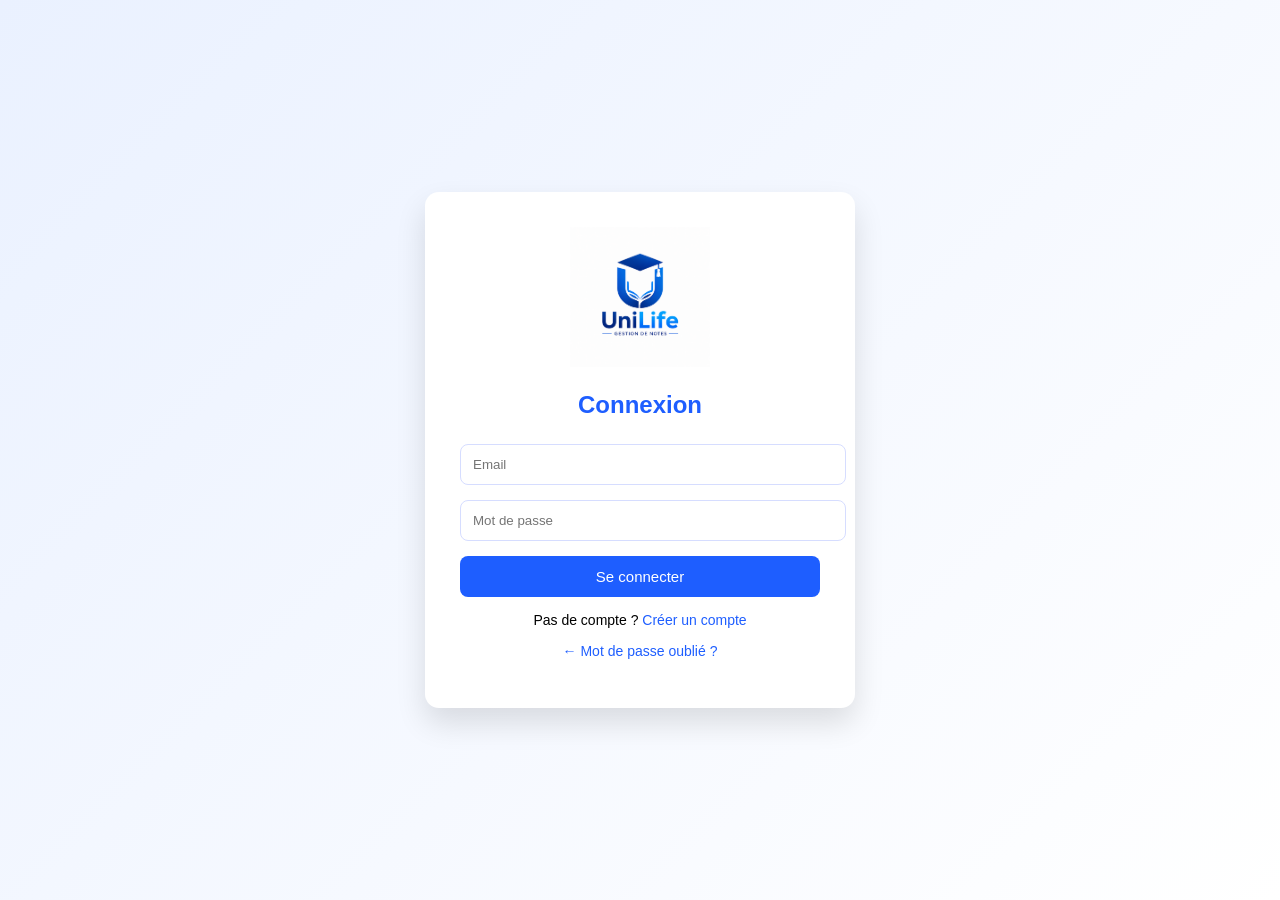
<file: index.html>
<!DOCTYPE html>
<html lang="fr">
<head>

<meta charset="UTF-8">
<meta name="viewport" content="width=device-width, initial-scale=1.0, viewport-fit=cover">
<meta name="mobile-web-app-capable" content="yes">
<meta name="apple-mobile-web-app-capable" content="yes">
<meta name="apple-mobile-web-app-status-bar-style" content="default">
<meta name="apple-mobile-web-app-title" content="UNILIFE">
<meta name="msapplication-TileColor" content="#2563eb">
<meta name="msapplication-config" content="browserconfig.xml">
<meta name="theme-color" content="#2563eb">
<meta name="description" content="Plateforme universitaire de gestion des notes et bulletins PDF">

<title>UNILIFE - Gestion des notes</title>

<link rel="manifest" href="manifest.json">
<link rel="icon" href="logo.png.png" type="image/png" sizes="32x32">
<link rel="apple-touch-icon" href="logo.png.png" sizes="192x192">
<link rel="icon" href="logo.png.png" sizes="192x192">
<link rel="icon" href="logo.png.png" sizes="512x512">

<!-- Preconnect pour améliorer les performances -->
<link rel="preconnect" href="https://cdnjs.cloudflare.com">

<link rel="stylesheet" href="style.css">
<link rel="stylesheet" href="https://cdnjs.cloudflare.com/ajax/libs/font-awesome/6.5.0/css/all.min.css">

<!-- ====================== VÉRIFICATION AUTH ====================== -->
<script>
    // Protection de la page : redirection si non connecté
    const token = localStorage.getItem("token");
    if (!token) {
        window.location.href = "login.html";
    }
</script>

</head>

<body>

<header class="header">

    <div class="header-left">
        <img src="logo.png.png" alt="UNILIFE Logo" class="header-logo">
        <div class="header-title">
            <span class="main-title">UNILIFE</span>
            <small>Gestion des notes</small>
        </div>
    </div>

    <button class="theme-btn" onclick="toggleTheme()" title="Changer le thème">
        <i class="fa-solid fa-moon"></i>
    </button>

    <div class="user-info">
        <i class="fa-solid fa-user"></i>
        <span id="userInfo">Loading...</span>
    </div>

    <button class="logout-btn" onclick="logout()" title="Déconnexion">
        <i class="fa-solid fa-right-from-bracket"></i>
    </button>

    <button id="downloadAppBtn" class="download-app-btn" onclick="downloadApp()" title="Installer l'application" style="display: none;">
        <i class="fa-solid fa-arrow-up-from-bracket"></i>
        Installer l'application
    </button>

    <div class="download-hint">
        <small>Ouvrez cette page dans Chrome ou Edge via <strong>https://unilife-front-end.onrender.com</strong></small>
    </div>

</header>

<div class="container">

    <div class="card">
        <h3><i class="fa-solid fa-school"></i> Class / Classe</h3>
        <input type="text" id="className" placeholder="Ex: PremiereA4">

        <h3><i class="fa-solid fa-user-graduate"></i> Student / Élève</h3>
        <input type="text" id="studentName" placeholder="Ex: Wilfried Momene">

        <input type="number" id="totalSubjects" placeholder="Nombre de matières" min="1">

        <button onclick="generateSubjects()">
            <i class="fa-solid fa-wand-magic-sparkles"></i> Générer
        </button>

        <button onclick="resetAll()">
            <i class="fa-solid fa-rotate"></i> Réinitialiser
        </button>
    </div>

    <div id="subjectsContainer"></div>

    <div class="card">
        <h3><i class="fa-solid fa-chart-pie"></i> Résultat</h3>
        <div id="result"></div>

        <button onclick="calculate()">
            <i class="fa-solid fa-calculator"></i> Calculer
        </button>

        <button id="saveBtn" onclick="saveResult()" style="display:none;">
            <i class="fa-solid fa-floppy-disk"></i> Sauvegarder
        </button>

        <button id="downloadPdfBtn" class="download-pdf-btn" onclick="downloadBulletinPDF()" style="display:none;">
            <i class="fa-solid fa-file-pdf"></i> Télécharger le bulletin PDF
        </button>
    </div>

</div>

<!-- ====================== FOOTER ====================== -->
<footer class="footer">
    <div class="footer-container">
        <div class="footer-info">
            <h3>UNILIFE</h3>
            <p>Gestion des notes scolaires</p>
        </div>
        <div class="footer-contact">
            <h4>Contactez-nous</h4>
            <a href="tel:+237675558203" class="contact-link">
                <i class="fa-solid fa-phone"></i> +237 675 558 203
            </a>
            <a href="mailto:momenewilfried@gmail.com" class="contact-link">
                <i class="fa-solid fa-envelope"></i> momenewilfried@gmail.com
            </a>
        </div>
        <div class="footer-copyright">
            <p>&copy; Mai 2026 UNILIFE - Tous droits réservés</p>
            <p>Développé par <strong>Wilfried Momene</strong></p>
        </div>
    </div>
</footer>

<!-- ====================== PWA ====================== -->
<script>
    if ('serviceWorker' in navigator) {
        window.addEventListener('load', function () {
            navigator.serviceWorker.register('service-worker.js')
                .then(reg => console.log('Service Worker enregistré'))
                .catch(err => console.error('Erreur SW:', err));
        });
    }
</script>

<script src="dashboard.js"></script>
</body>
</html>
</file>
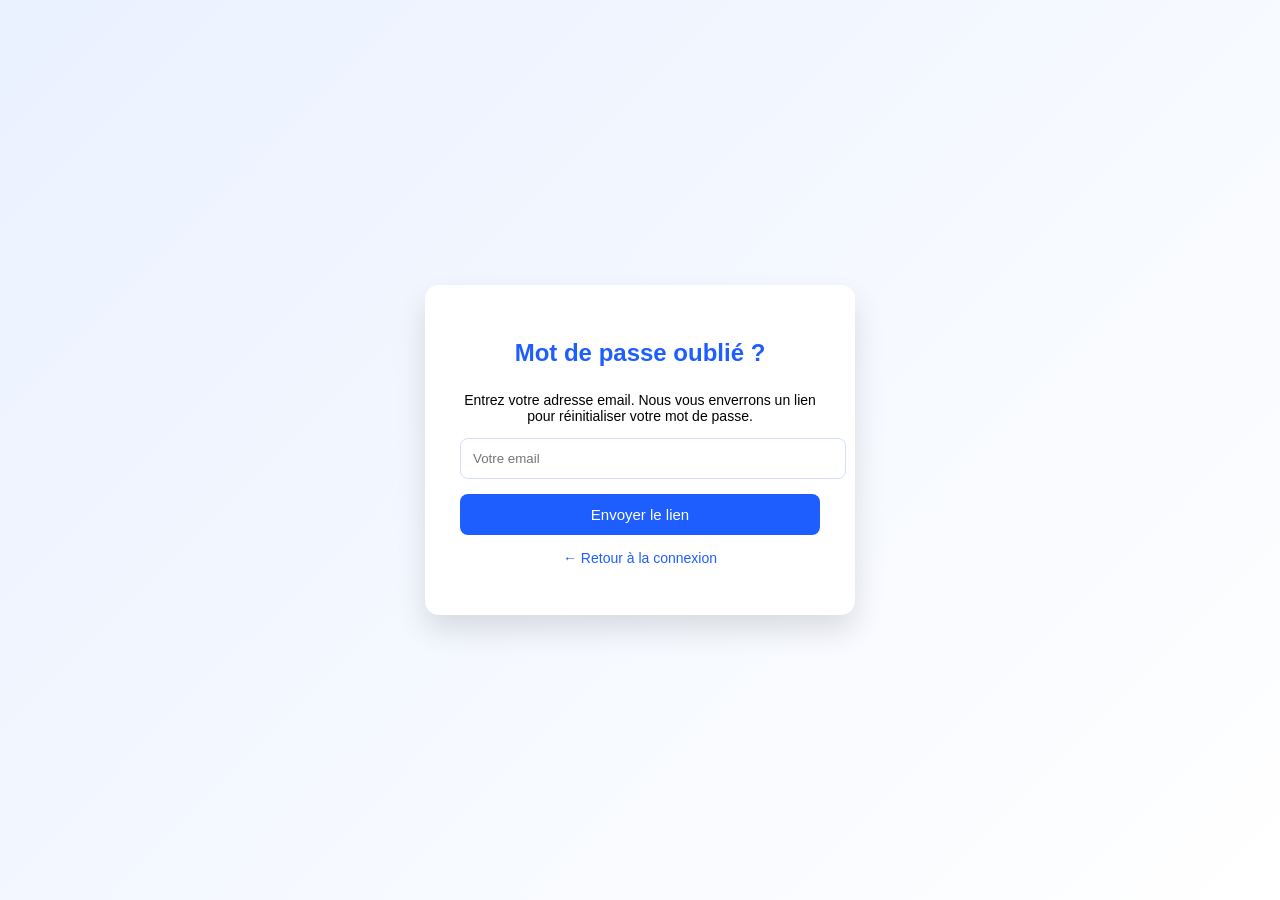
<file: forgot-password.html>
<!DOCTYPE html>
<html lang="fr">
<head>
    <meta charset="UTF-8">
    <meta name="viewport" content="width=device-width, initial-scale=1.0">
    <title>Mot de passe oublié - UNILIFE</title>
    <link rel="stylesheet" href="style2.css">
    <link rel="stylesheet" href="https://cdnjs.cloudflare.com/ajax/libs/font-awesome/6.5.0/css/all.min.css">
</head>
<body>

<div class="auth-container">
    <div class="card">
        <h2>Mot de passe oublié ?</h2>
        <p>Entrez votre adresse email. Nous vous enverrons un lien pour réinitialiser votre mot de passe.</p>

        <input type="email" id="email" placeholder="Votre email" autocomplete="email">
        
        <button id="resetBtn" onclick="sendResetLink()">
            <span id="resetText">Envoyer le lien</span>
            <span id="resetLoader" style="display:none;">
                <i class="fa-solid fa-spinner fa-spin"></i> Envoi en cours...
            </span>
        </button>

        <p><a href="login.html">← Retour à la connexion</a></p>
    </div>
</div>

<script src="auth.js"></script>
</body>
</html>
</file>
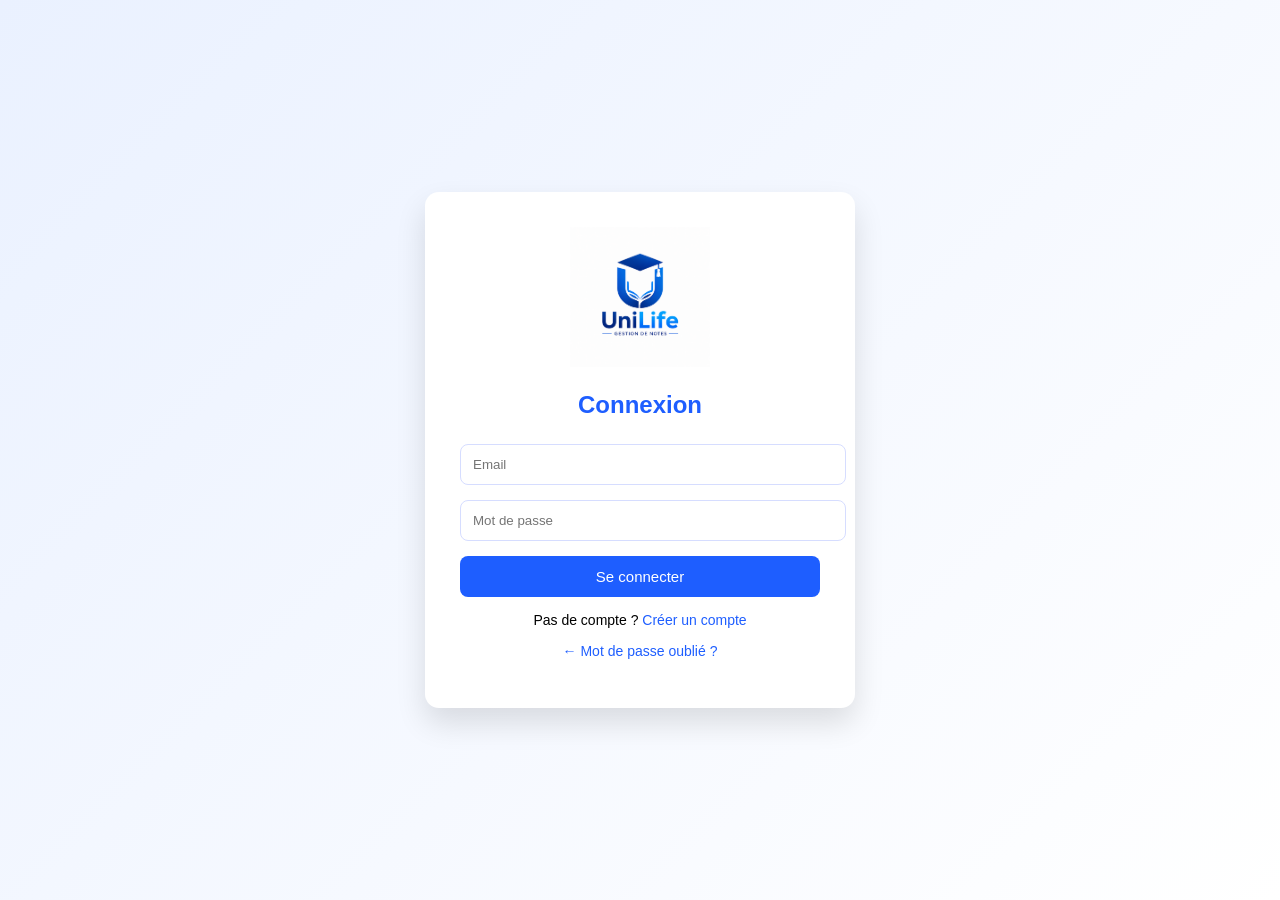
<file: login.html>
<!DOCTYPE html>
<html lang="fr">

<head>

    <meta charset="UTF-8">

    <meta
        name="viewport"
        content="width=device-width, initial-scale=1.0"
    />

    <title>Login - UNILIFE</title>

    <link rel="stylesheet" href="style2.css">

    <link
        rel="stylesheet"
        href="https://cdnjs.cloudflare.com/ajax/libs/font-awesome/6.5.0/css/all.min.css"
    >

</head>

<body>

<div class="auth-container">

    <div class="card">

        <!-- LOGO -->
        <div class="logo-box">
            <img
                src="logo.png.png"
                alt="UNILIFE Logo"
                class="logo"
            >
        </div>

        <h2>Connexion</h2>

        <input
            id="email"
            type="email"
            placeholder="Email"
        >

        <input
            id="password"
            type="password"
            placeholder="Mot de passe"
        >

        <button
            id="loginBtn"
            onclick="login()"
        >

            <span id="loginText">
                Se connecter
            </span>

            <span
                id="loginLoader"
                style="display:none;"
            >
                <i class="fa-solid fa-spinner fa-spin"></i>
                Chargement...
            </span>

        </button>

        <p>
            Pas de compte ?
            <a href="register.html">
                Créer un compte
            </a>
        </p>

        <p>
            <a href="forgot-password.html">
                ← Mot de passe oublié ?
            </a>
        </p>

    </div>

</div>

<script src="auth.js"></script>

</body>
</html>
</file>
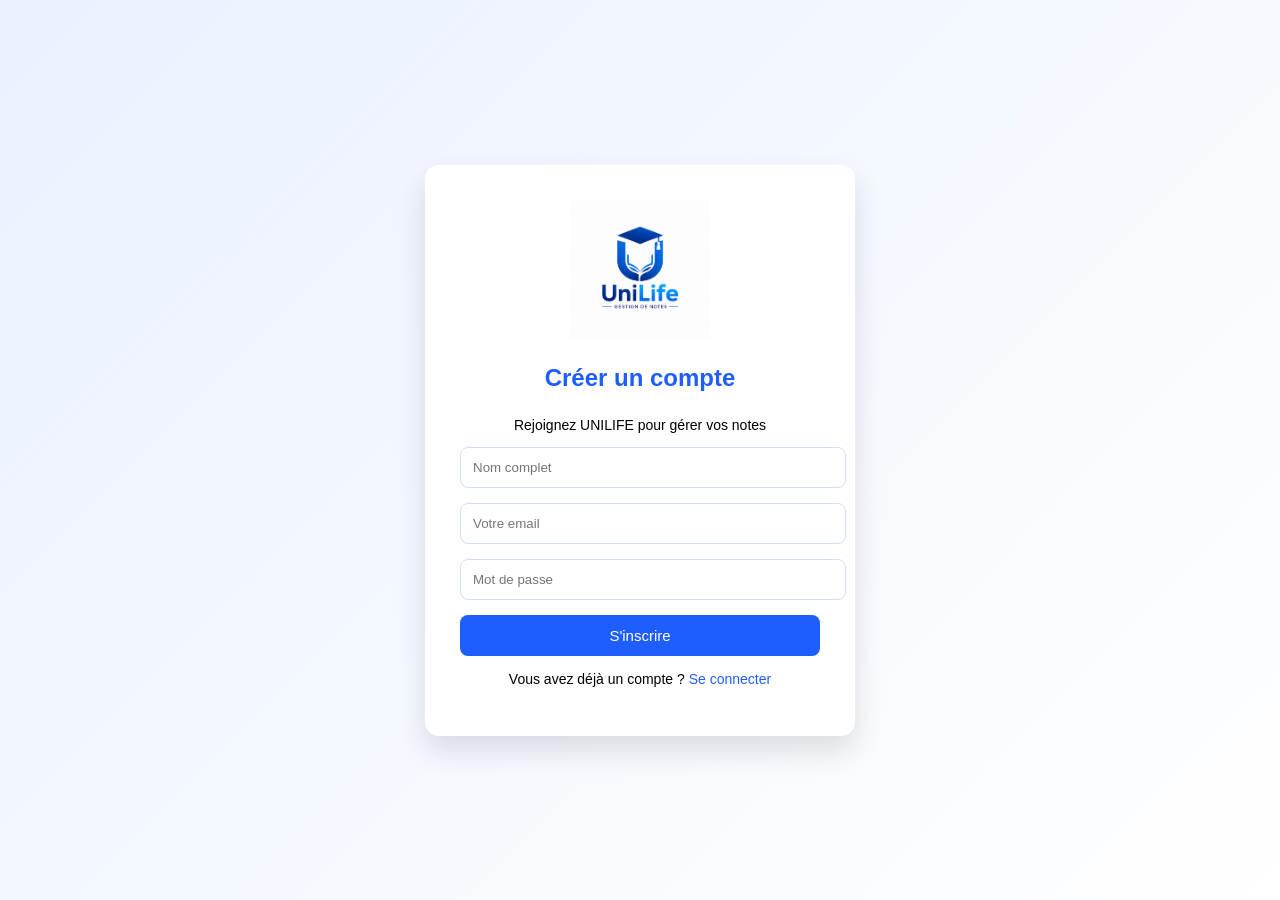
<file: register.html>
<!DOCTYPE html>
<html lang="fr">

<head>

    <meta charset="UTF-8">

    <meta
        name="viewport"
        content="width=device-width, initial-scale=1.0"
    >

    <title>Inscription - UNILIFE</title>

    <link rel="stylesheet" href="style2.css">

    <link
        rel="stylesheet"
        href="https://cdnjs.cloudflare.com/ajax/libs/font-awesome/6.5.0/css/all.min.css"
    >

</head>

<body>

<div class="auth-container">

    <div class="card">

        <!-- LOGO -->
        <div class="logo-box">
            <img
                src="logo.png.png"
                alt="UNILIFE Logo"
                class="logo"
            >
        </div>

        <h2>Créer un compte</h2>

        <p>
            Rejoignez UNILIFE pour gérer vos notes
        </p>

        <input
            id="name"
            type="text"
            placeholder="Nom complet"
        >

        <input
            id="email"
            type="email"
            placeholder="Votre email"
        >

        <input
            id="password"
            type="password"
            placeholder="Mot de passe"
        >

        <button
            id="registerBtn"
            onclick="register()"
        >

            <span id="registerText">
                S'inscrire
            </span>

            <span
                id="registerLoader"
                style="display:none;"
            >
                <i class="fa-solid fa-spinner fa-spin"></i>
                Création...
            </span>

        </button>

        <p>
            Vous avez déjà un compte ?
            <a href="login.html">
                Se connecter
            </a>
        </p>

    </div>

</div>

<script src="auth.js"></script>

</body>
</html>
</file>
<file: style.css>
/* =========================
   LIGHT THEME
========================= */
:root {
    --bg: #f1f5f9;
    --card: #ffffff;
    --text: #111827;
    --primary: #2563eb;
    --danger: #ef4444;
    --shadow: rgba(0,0,0,0.1);

    --input-bg: #ffffff;
    --input-border: #d1d5db;

    --subject-bg: #f8fafc;
}

/* =========================
   DARK THEME
========================= */
[data-theme="dark"] {
    --bg: #0f172a;
    --card: #1e293b;
    --text: #f1f5f9;
    --primary: #3b82f6;
    --danger: #ef4444;
    --shadow: rgba(0,0,0,0.4);

    --input-bg: #334155;
    --input-border: #475569;

    --subject-bg: #273549;
}

/* =========================
   BODY
========================= */
body {
    font-family: 'Segoe UI', sans-serif;
    margin: 0;
    padding: 0;
    background: var(--bg);
    color: var(--text);
    transition: all 0.3s ease;
}

/* =========================
   HEADER
========================= */
header {
    background: var(--primary);
    color: white;
    padding: 15px;
    text-align: center;
    font-size: 20px;

    display: flex;
    justify-content: space-between;
    align-items: center;
    flex-wrap: wrap;
    gap: 10px;
}

/* =========================
   USER BOX
========================= */
.user-box {
    display: flex;
    align-items: center;
    gap: 10px;
    flex-wrap: wrap;
}

/* =========================
   CONTAINER
========================= */
.container {
    width: 90%;
    max-width: 1200px;
    margin: auto;
    padding-bottom: 30px;
}

/* =========================
   CARD
========================= */
.card {
    background: var(--card);
    padding: 20px;
    margin-top: 20px;
    border-radius: 16px;
    box-shadow: 0 8px 20px var(--shadow);
    transition: all 0.3s ease;
}

/* =========================
   INPUTS
========================= */
input {
    padding: 12px;
    margin: 5px;
    width: 180px;

    border-radius: 8px;
    border: 1px solid var(--input-border);

    background: var(--input-bg);
    color: var(--text);

    outline: none;
    transition: all 0.3s ease;
}

input:focus {
    border-color: var(--primary);
    box-shadow: 0 0 6px rgba(37,99,235,0.3);
}

/* =========================
   BUTTONS
========================= */
button {
    padding: 10px 15px;
    margin-top: 10px;

    background: var(--primary);
    color: white;

    border: none;
    cursor: pointer;

    border-radius: 8px;
    transition: all 0.3s ease;
}

button:hover {
    transform: scale(1.03);
    opacity: 0.9;
}

.download-pdf-btn {
    display: inline-flex;
    align-items: center;
    gap: 10px;
    margin-top: 10px;
    padding: 12px 18px;
    background: linear-gradient(135deg, #1e293b, #2563eb);
    color: white;
    font-weight: 600;
    border: 1px solid rgba(255,255,255,0.18);
    border-radius: 999px;
    box-shadow: 0 18px 40px rgba(37, 99, 235, 0.18);
    transition: transform 0.25s ease, box-shadow 0.25s ease, background 0.25s ease;
}

.download-pdf-btn:hover {
    transform: translateY(-2px);
    box-shadow: 0 22px 48px rgba(37, 99, 235, 0.26);
    background: linear-gradient(135deg, #2563eb, #06b6d4);
}

.download-pdf-btn i {
    font-size: 14px;
}

.result-box {
    padding: 20px;
    border-radius: 16px;
    background: rgba(37, 99, 235, 0.08);
    border: 1px solid rgba(37, 99, 235, 0.12);
    box-shadow: 0 14px 30px rgba(15, 23, 42, 0.06);
}

.result-box p {
    margin: 0 0 8px;
}

.result-box strong {
    color: #0f172a;
}

/* =========================
   SUBJECT BLOCK
========================= */
.subject-block {
    display: flex;
    gap: 10px;
    align-items: center;

    background: var(--subject-bg);

    padding: 10px;
    margin-top: 10px;

    border-radius: 10px;
    transition: all 0.3s ease;
}

.subject-block input {
    width: 150px;
}

.subject-block button {
    background: var(--danger);
}

.subject-block button:hover {
    background: #dc2626;
}

/* =========================
   RESULT
========================= */
#result {
    font-size: 18px;
    margin-top: 10px;
    line-height: 1.8;
}

/* =========================
   RESPONSIVE TABLET
========================= */
@media (max-width: 768px) {

    header {
        flex-direction: column;
        text-align: center;
    }

    .container {
        width: 95%;
    }

    .card {
        padding: 15px;
    }

    input {
        width: 100%;
        max-width: 100%;
        box-sizing: border-box;
    }

    button {
        width: 100%;
        max-width: 100%;
    }

    .subject-block {
        flex-direction: column;
        align-items: stretch;
    }

    .subject-block input {
        width: 100%;
        box-sizing: border-box;
    }

    .subject-block button {
        width: 100%;
    }

    .user-box {
        justify-content: center;
    }
}

/* =========================
   RESPONSIVE MOBILE
========================= */
@media (max-width: 480px) {

    header {
        font-size: 16px;
        padding: 12px;
    }

    .card {
        border-radius: 12px;
    }

    #result {
        font-size: 16px;
    }

    button {
        font-size: 14px;
    }
}
/* =========================
   FOOTER PROFESSIONNEL
========================= */
.footer {
    background: linear-gradient(135deg, var(--primary), #1e40af);
    color: white;
    padding: 40px 20px 25px;
    margin-top: 50px;
    border-top: 4px solid rgba(255,255,255,0.2);
}

.footer-container {
    max-width: 1200px;
    margin: 0 auto;
    display: flex;
    flex-wrap: wrap;
    justify-content: space-between;
    align-items: center;
    gap: 30px;
    text-align: center;
}

.footer-info h3 {
    margin: 0 0 8px 0;
    font-size: 24px;
    font-weight: 700;
}

.footer-info p {
    margin: 0;
    opacity: 0.9;
}

.footer-contact h4 {
    margin-bottom: 12px;
    font-size: 18px;
}

.contact-link {
    display: flex;
    align-items: center;
    gap: 10px;
    color: white;
    text-decoration: none;
    margin: 8px 0;
    transition: all 0.3s ease;
    justify-content: center;
}

.contact-link:hover {
    color: #ffd700;
    transform: translateX(5px);
}

.contact-link i {
    font-size: 18px;
    width: 20px;
}

.footer-copyright {
    font-size: 14px;
    opacity: 0.85;
    line-height: 1.6;
}

/* ====================== RESPONSIVE ====================== */
@media (max-width: 768px) {
    .footer-container {
        flex-direction: column;
        gap: 25px;
    }
    
    .footer {
        padding: 35px 15px 20px;
    }
}
/* =========================
   LOGO HEADER
========================= */
.header-left {
    display: flex;
    align-items: center;
    gap: 12px;
}

.header-logo {
    width: 55px;
    height: 55px;
    object-fit: contain;
}

.header-title {
    display: flex;
    flex-direction: column;
    line-height: 1.2;
}

.main-title {
    font-size: 22px;
    font-weight: bold;
    color: white;
}

.header-title small {
    font-size: 13px;
    color: rgba(255,255,255,0.85);
}

/* =========================
   DOWNLOAD APP BUTTON (PWA)
========================= */
.download-app-btn {
    display: inline-flex !important;
    align-items: center;
    gap: 8px;
    padding: 10px 16px;
    background: linear-gradient(135deg, rgba(255,255,255,0.2), rgba(255,255,255,0.1));
    color: white;
    border: 1px solid rgba(255,255,255,0.3);
    border-radius: 20px;
    font-size: 14px;
    font-weight: 500;
    cursor: pointer;
    transition: all 0.3s ease;
    white-space: nowrap;
}

.download-app-btn:hover {
    background: linear-gradient(135deg, rgba(255,255,255,0.3), rgba(255,255,255,0.2));
    border-color: rgba(255,255,255,0.5);
    transform: translateY(-1px);
    box-shadow: 0 8px 16px rgba(0,0,0,0.2);
}

.download-app-btn:active {
    transform: translateY(0);
}

.download-app-btn i {
    font-size: 16px;
}

/* =========================
   DOWNLOAD HINT
========================= */
.download-hint {
    position: absolute;
    top: 70px;
    right: 15px;
    background: rgba(0,0,0,0.8);
    color: white;
    padding: 12px 16px;
    border-radius: 8px;
    font-size: 12px;
    max-width: 250px;
    word-wrap: break-word;
    pointer-events: none;
    z-index: 10;
    animation: fadeInDown 0.3s ease;
}

@keyframes fadeInDown {
    from {
        opacity: 0;
        transform: translateY(-10px);
    }
    to {
        opacity: 1;
        transform: translateY(0);
    }
}

/* Responsive: masquer le hint sur mobile */
@media (max-width: 768px) {
    .download-hint {
        display: none !important;
    }

    .download-app-btn {
        padding: 8px 12px;
        font-size: 13px;
    }
    
    .download-app-btn i {
        font-size: 14px;
    }
}
</file>
<file: style2.css>
/* ===== GLOBAL ===== */
body {
    margin: 0;
    padding: 0;
    font-family: Arial, sans-serif;
    background: linear-gradient(135deg, #eaf1ff, #ffffff);
    height: 100vh;
}

/* Centre parfaitement la carte */
.auth-container {
    display: flex;
    justify-content: center;
    align-items: center;
    height: 100vh;
}

/* Carte login */
.card {
    width: 360px;
    background: white;
    padding: 35px;
    border-radius: 14px;
    box-shadow: 0 15px 30px rgba(0,0,0,0.12);
    text-align: center;
}

/* Titre */
.card h2 {
    color: #1e5eff;
    margin-bottom: 25px;
}

/* Inputs */
.card input {
    width: 100%;
    padding: 12px;
    margin-bottom: 15px;
    border: 1px solid #d6ddff;
    border-radius: 8px;
    outline: none;
    transition: 0.3s;
}

.card input:focus {
    border-color: #1e5eff;
    box-shadow: 0 0 6px rgba(30, 94, 255, 0.3);
}

/* Bouton */
.card button {
    width: 100%;
    padding: 12px;
    background: #1e5eff;
    color: white;
    border: none;
    border-radius: 8px;
    cursor: pointer;
    font-size: 15px;
    transition: 0.3s;
}

.card button:hover {
    background: #0f3fd1;
}

/* Texte bas */
.card p {
    margin-top: 15px;
    font-size: 14px;
}

.card a {
    color: #1e5eff;
    text-decoration: none;
}

.card a:hover {
    text-decoration: underline;
}

/* Responsive Design */
@media (max-width: 768px) {
    .card {
        width: 90%;
        padding: 20px;
    }

    .card h2 {
        font-size: 24px;
    }

    .card input {
        padding: 10px;
    }

    .card button {
        padding: 10px;
        font-size: 14px;
    }

    .card p {
        font-size: 13px;
    }
}
/* =========================
   LOGO AUTH
========================= */
.logo-box {
    margin-bottom: 20px;
}

.logo {
    width: 140px;
    height: auto;
    object-fit: contain;
}
</file>
